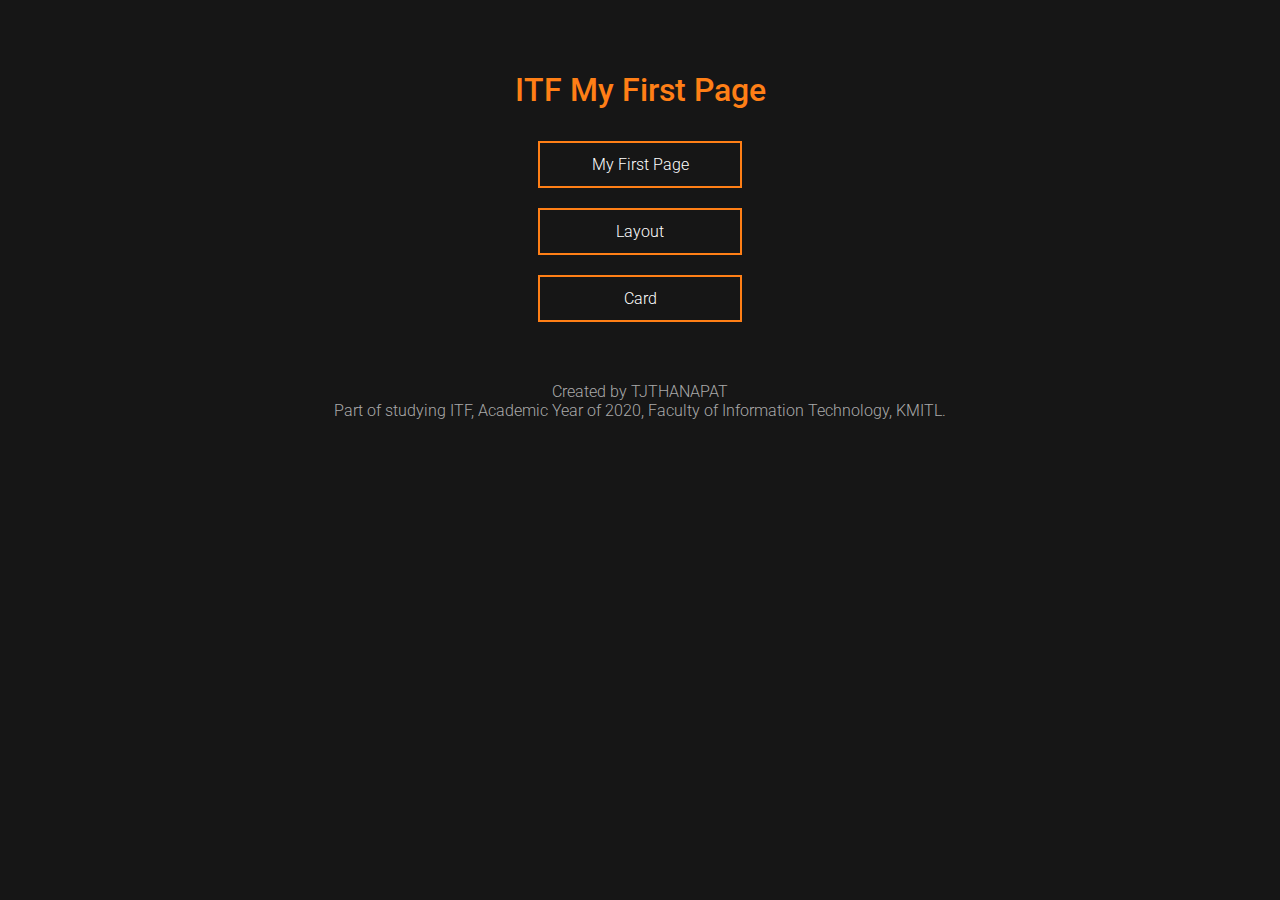
<file: index.html>
<!DOCTYPE html>
<html lang="en">
<head>
    <meta charset="UTF-8">
    <meta name="viewport" content="width=device-width, initial-scale=1.0">
    <title>ITF My First Page</title>
    <link href="https://fonts.googleapis.com/css2?family=Roboto:wght@300;500&display=swap" rel="stylesheet">
    <style>
        :root {
            --orange:  #ff7f16;
        }
        body {
            background-color: #161616;
            font-family: "Roboto", sans-serif;
            font-weight: 300;
        }
        .wrapper {
            display: flex;
            flex-direction: column;
            align-items: center;
            margin: 50px auto;
            text-align: center;
        }
        h1 {
            color: var(--orange);
            font-weight: 500;
        }
        a {
            border: 2px solid var(--orange);
            padding: 12px 25px;
            margin: 10px;
            min-width: 150px;
            color: #ffffff;
            text-decoration: none;
        }
        a:hover{
            background-color: var(--orange);
        }
        p {
            color: #aaaaaa;
            margin-top: 50px;
        }
    </style>
</head>
<body>
    <div class="wrapper">
        <h1>ITF My First Page</h1>
        <a href="./my-first-page/my-first-page.html">My First Page</a>
        <a href="./layout/layout.html">Layout</a>
        <a href="./card/card.html">Card</a>
        <p>Created by TJTHANAPAT<br>Part of studying ITF, Academic Year of 2020, Faculty of Information Technology, KMITL.</p>
    </div>

    
</body>
</html>
</file>
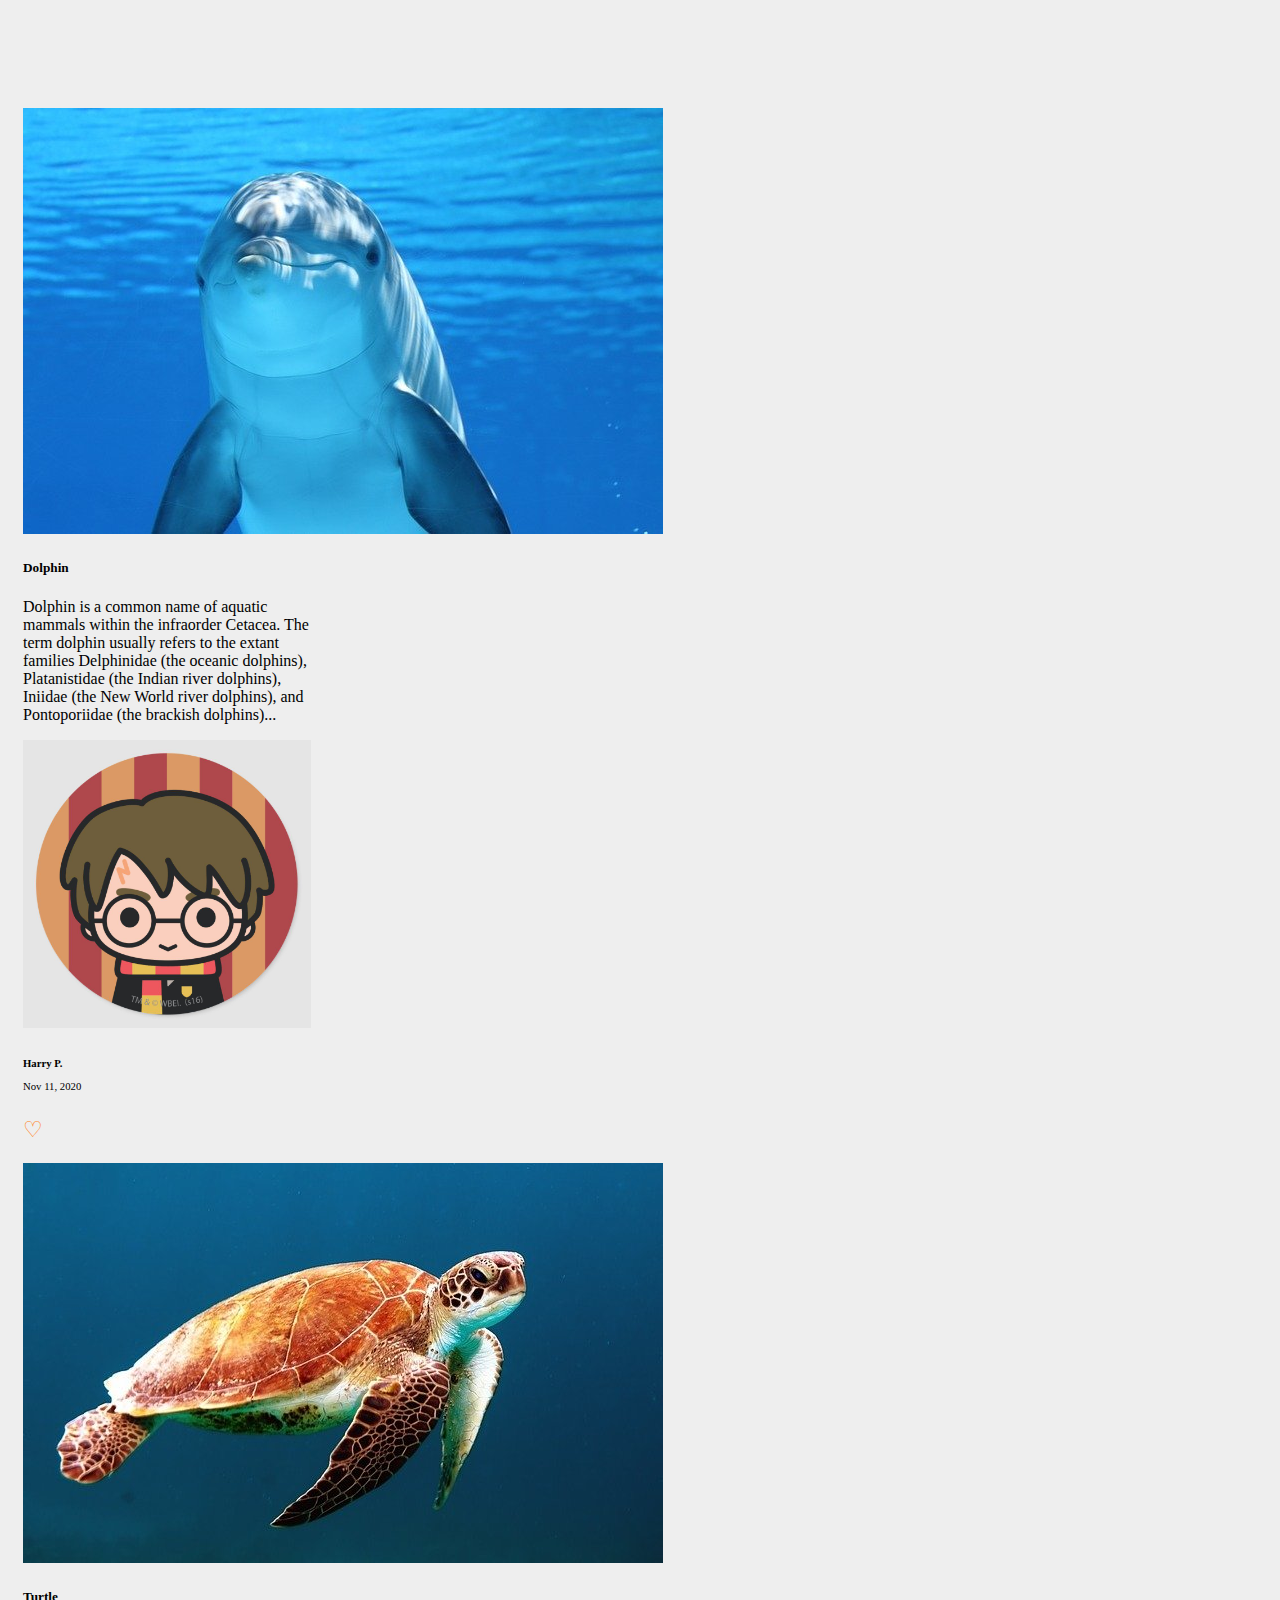
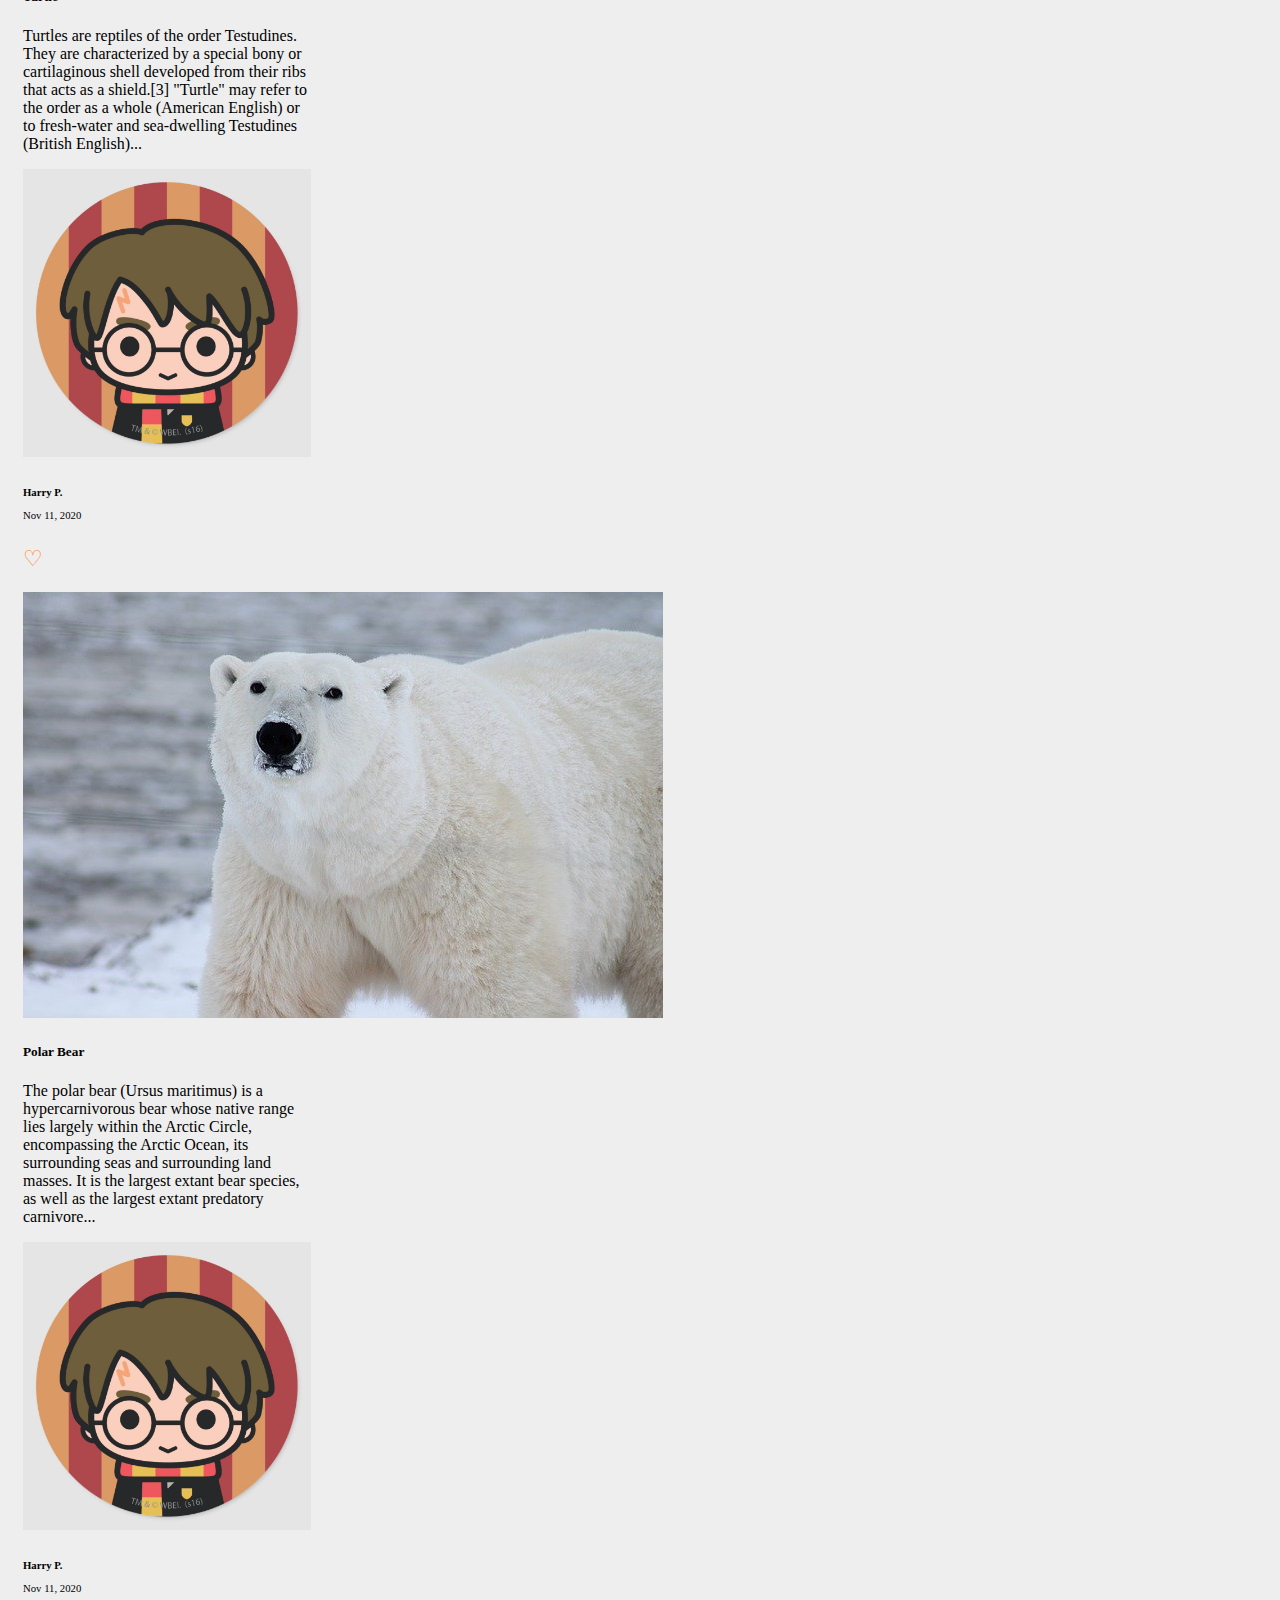
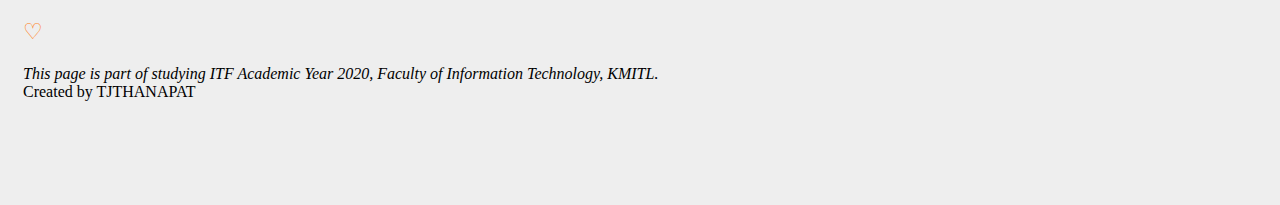
<file: card/card.html>
<!DOCTYPE html>
<html lang="en">
<head>
    <meta charset="UTF-8">
    <meta name="viewport" content="width=device-width, initial-scale=1.0">
    <title>Card with Bootstrap</title>
    <link rel="stylesheet" href="https://cdn.jsdelivr.net/npm/bootstrap@4.5.3/dist/css/bootstrap.min.css" integrity="sha384-TX8t27EcRE3e/ihU7zmQxVncDAy5uIKz4rEkgIXeMed4M0jlfIDPvg6uqKI2xXr2" crossorigin="anonymous">
    <style>
        body {
            background-color: #eeeeee;
            padding: 80px 15px;
        }
        .card {
            margin-top: 20px;
            margin-bottom: 20px;
        }
        .card .card-timestamp {
            font-weight: 200;
        }
        .card .card-like-btn {
            font-size: 22px;
            color: #ff7f16;
        }
        .card .card-like-btn:hover {
            color: #c06216;
            text-decoration: none;
        }
    </style>
</head>
<body>
    <div class="container">
        <div class="row">
            <div class="col-sm">
                <div class="card" style="width: 18rem;">
                    <img class="card-img-top" src="img/dolphin.jpg" alt="Card image cap">
                    <div class="card-body">
                        <h5 class="card-title">Dolphin</h5>
                        <p class="card-text">
                            Dolphin is a common name of aquatic mammals within the infraorder Cetacea. The term dolphin usually refers to the extant families Delphinidae (the oceanic dolphins), Platanistidae (the Indian river dolphins), Iniidae (the New World river dolphins), and Pontoporiidae (the brackish dolphins)...
                        </p>
                    </div>
                    <div class="card-body">
                        <div class="row">
                            <div class="col-3">
                                <img src="img/avatar_harry.jpg" width="100%">
                            </div>
                            <div class="col-6">
                                <h6 class="card-author">Harry P.</56>
                                <p class="card-timestamp">Nov 11, 2020</p>
                            </div>
                            <div class="col-3 text-center">
                                <a class="card-like-btn">♡</a>
                            </div>
                        </div>                        
                    </div>
                </div>
            </div>
            <div class="col-sm">
                <div class="card" style="width: 18rem;">
                    <img class="card-img-top" src="img/turtle.jpg" alt="Card image cap">
                    <div class="card-body">
                        <h5 class="card-title">Turtle</h5>
                        <p class="card-text">
                            Turtles are reptiles of the order Testudines. They are characterized by a  special bony or cartilaginous shell developed from their ribs that acts as a shield.[3] "Turtle" may refer to the order as a whole (American English) or to fresh-water and sea-dwelling Testudines (British English)...
                        </p>
                    </div>
                    <div class="card-body">
                        <div class="row">
                            <div class="col-3">
                                <img src="img/avatar_harry.jpg" width="100%">
                            </div>
                            <div class="col-6">
                                <h6 class="card-author">Harry P.</56>
                                <p class="card-timestamp">Nov 11, 2020</p>
                            </div>
                            <div class="col-3 text-center">
                                <a class="card-like-btn">♡</a>
                            </div>
                        </div>                        
                    </div>
                </div>
            </div>
            <div class="col-sm">
                <div class="card" style="width: 18rem;">
                    <img class="card-img-top" src="img/polar-bear.jpg" alt="Card image cap">
                    <div class="card-body">
                        <h5 class="card-title">Polar Bear</h5>
                        <p class="card-text">
                            The polar bear (Ursus maritimus) is a hypercarnivorous bear whose native range lies largely within the Arctic Circle, encompassing the Arctic Ocean, its surrounding seas and surrounding land masses. It is the largest extant bear species, as well as the largest extant predatory carnivore...
                        </p>
                    </div>
                    <div class="card-body">
                        <div class="row">
                            <div class="col-3">
                                <img src="img/avatar_harry.jpg" width="100%">
                            </div>
                            <div class="col-6">
                                <h6 class="card-author">Harry P.</56>
                                <p class="card-timestamp">Nov 11, 2020</p>
                            </div>
                            <div class="col-3 text-center">
                                <a class="card-like-btn">♡</a>
                            </div>
                        </div>                        
                    </div>
                </div>
            </div>

        </div>
        <footer class="mt-5">
            <p>
                <i>This page is part of studying ITF Academic Year 2020, Faculty of Information Technology, KMITL.</i><br>Created by TJTHANAPAT
            </p>
        </footer>
    </div>
</body>
</html>
</file>
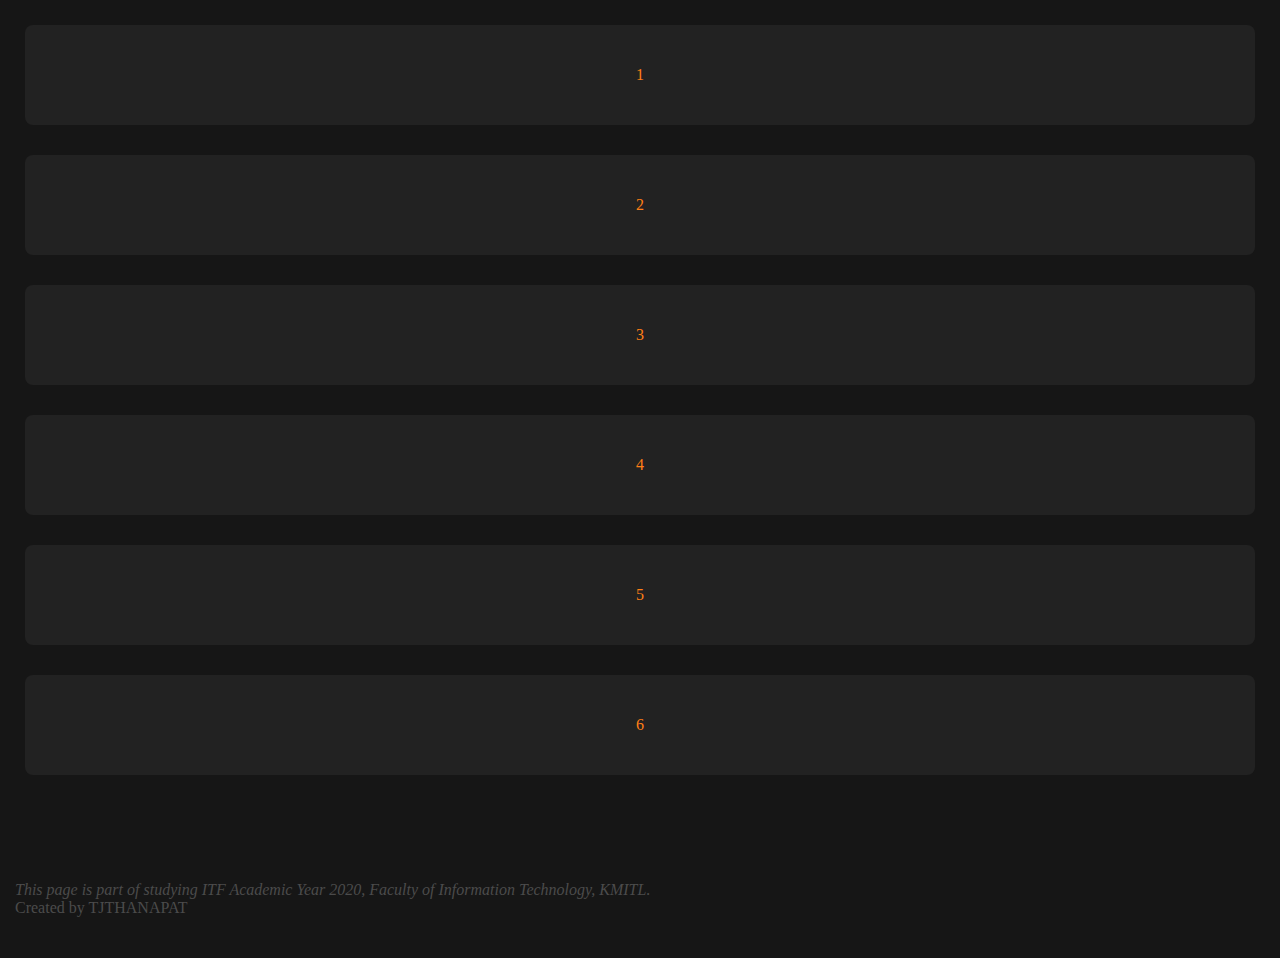
<file: lab02/lab02.html>
<!DOCTYPE html>
<html lang="en">
<head>
    <meta charset="UTF-8">
    <meta name="viewport" content="width=device-width, initial-scale=1.0">
    <title>Layout with Bootstrap</title>
    <link rel="stylesheet" href="https://cdn.jsdelivr.net/npm/bootstrap@4.5.3/dist/css/bootstrap.min.css" integrity="sha384-TX8t27EcRE3e/ihU7zmQxVncDAy5uIKz4rEkgIXeMed4M0jlfIDPvg6uqKI2xXr2" crossorigin="anonymous">
    <link href="style.css" rel="stylesheet">

</head>
<body>
    <div class="container-fluid">
        <div class="row layout-height">
            <div class="col-md-6 cell">
                <div class="cell-body">
                    <p>1</p>
                </div>
            </div>
            <div class="col-md-6">
                <div class="row height-100">
                    <div class="col-sm-6">
                        <div class="row height-100">
                            <div class="col-12 cell" style="height: 33%;">
                                <div class="cell-body">
                                    <p>2</p>
                                </div>
                            </div>
                            <div class="col-12 cell" style="height: 33%;">
                                <div class="cell-body">
                                    <p>3</p>
                                </div>
                            </div>
                            <div class="col-12 cell" style="height: 33%;">
                                <div class="cell-body">
                                    <p>4</p>
                                </div>
                            </div>
                        </div>
                        
                    </div>
                    <div class="col-sm-6">
                        <div class="row height-100">
                            <div class="col-12 cell" style="height: 66%;">
                                <div class="cell-body">
                                    <p>5</p>
                                </div>
                            </div>
                            <div class="col-12 cell" style="height: 34%;">
                                <div class="cell-body">
                                    <p>6</p>
                                </div>
                            </div>
                        </div>
                        
                    </div>
                </div>
            </div>
        </div>
        
    </div>
    <footer>
        <p>
            <i>This page is part of studying ITF Academic Year 2020, Faculty of Information Technology, KMITL.</i><br>Created by TJTHANAPAT
        </p>
    </footer>
</body>
</html>
</file>
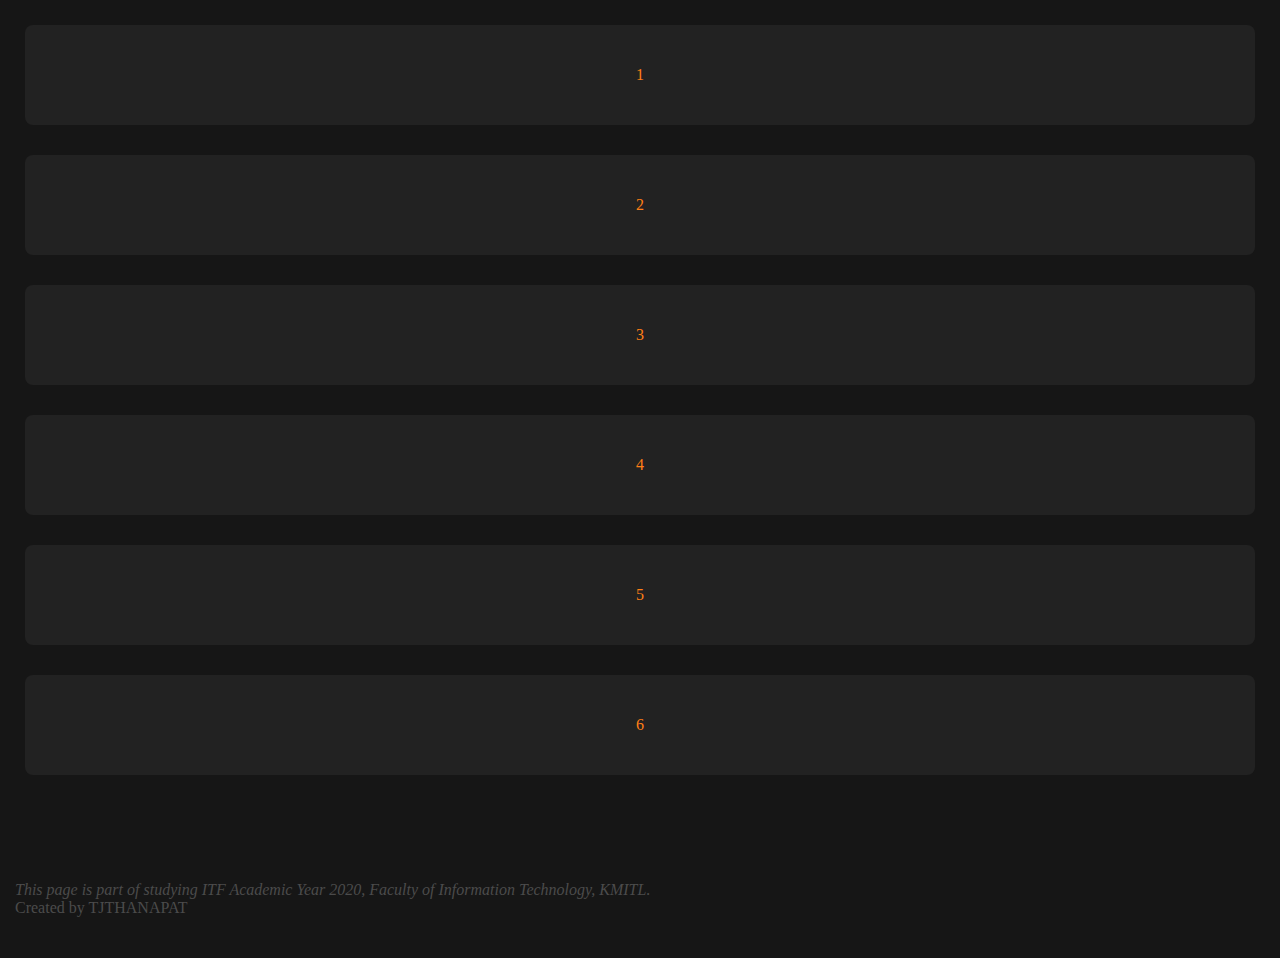
<file: lab02/layout.html>
<!DOCTYPE html>
<html lang="en">
<head>
    <meta charset="UTF-8">
    <meta name="viewport" content="width=device-width, initial-scale=1.0">
    <title>Layout with Bootstrap</title>
    <link rel="stylesheet" href="https://cdn.jsdelivr.net/npm/bootstrap@4.5.3/dist/css/bootstrap.min.css" integrity="sha384-TX8t27EcRE3e/ihU7zmQxVncDAy5uIKz4rEkgIXeMed4M0jlfIDPvg6uqKI2xXr2" crossorigin="anonymous">
    <link href="layout_style.css" rel="stylesheet">

</head>
<body>
    <div class="container-fluid">
        <div class="row layout-height">
            <div class="col-md-6 cell">
                <div class="cell-body">
                    <p>1</p>
                </div>
            </div>
            <div class="col-md-6">
                <div class="row height-100">
                    <div class="col-sm-6">
                        <div class="row height-100">
                            <div class="col-12 cell" style="height: 33%;">
                                <div class="cell-body">
                                    <p>2</p>
                                </div>
                            </div>
                            <div class="col-12 cell" style="height: 33%;">
                                <div class="cell-body">
                                    <p>3</p>
                                </div>
                            </div>
                            <div class="col-12 cell" style="height: 33%;">
                                <div class="cell-body">
                                    <p>4</p>
                                </div>
                            </div>
                        </div>
                        
                    </div>
                    <div class="col-sm-6">
                        <div class="row height-100">
                            <div class="col-12 cell" style="height: 66%;">
                                <div class="cell-body">
                                    <p>5</p>
                                </div>
                            </div>
                            <div class="col-12 cell" style="height: 34%;">
                                <div class="cell-body">
                                    <p>6</p>
                                </div>
                            </div>
                        </div>
                        
                    </div>
                </div>
            </div>
        </div>
        
    </div>
    <footer>
        <p>
            <i>This page is part of studying ITF Academic Year 2020, Faculty of Information Technology, KMITL.</i><br>Created by TJTHANAPAT
        </p>
    </footer>
</body>
</html>
</file>
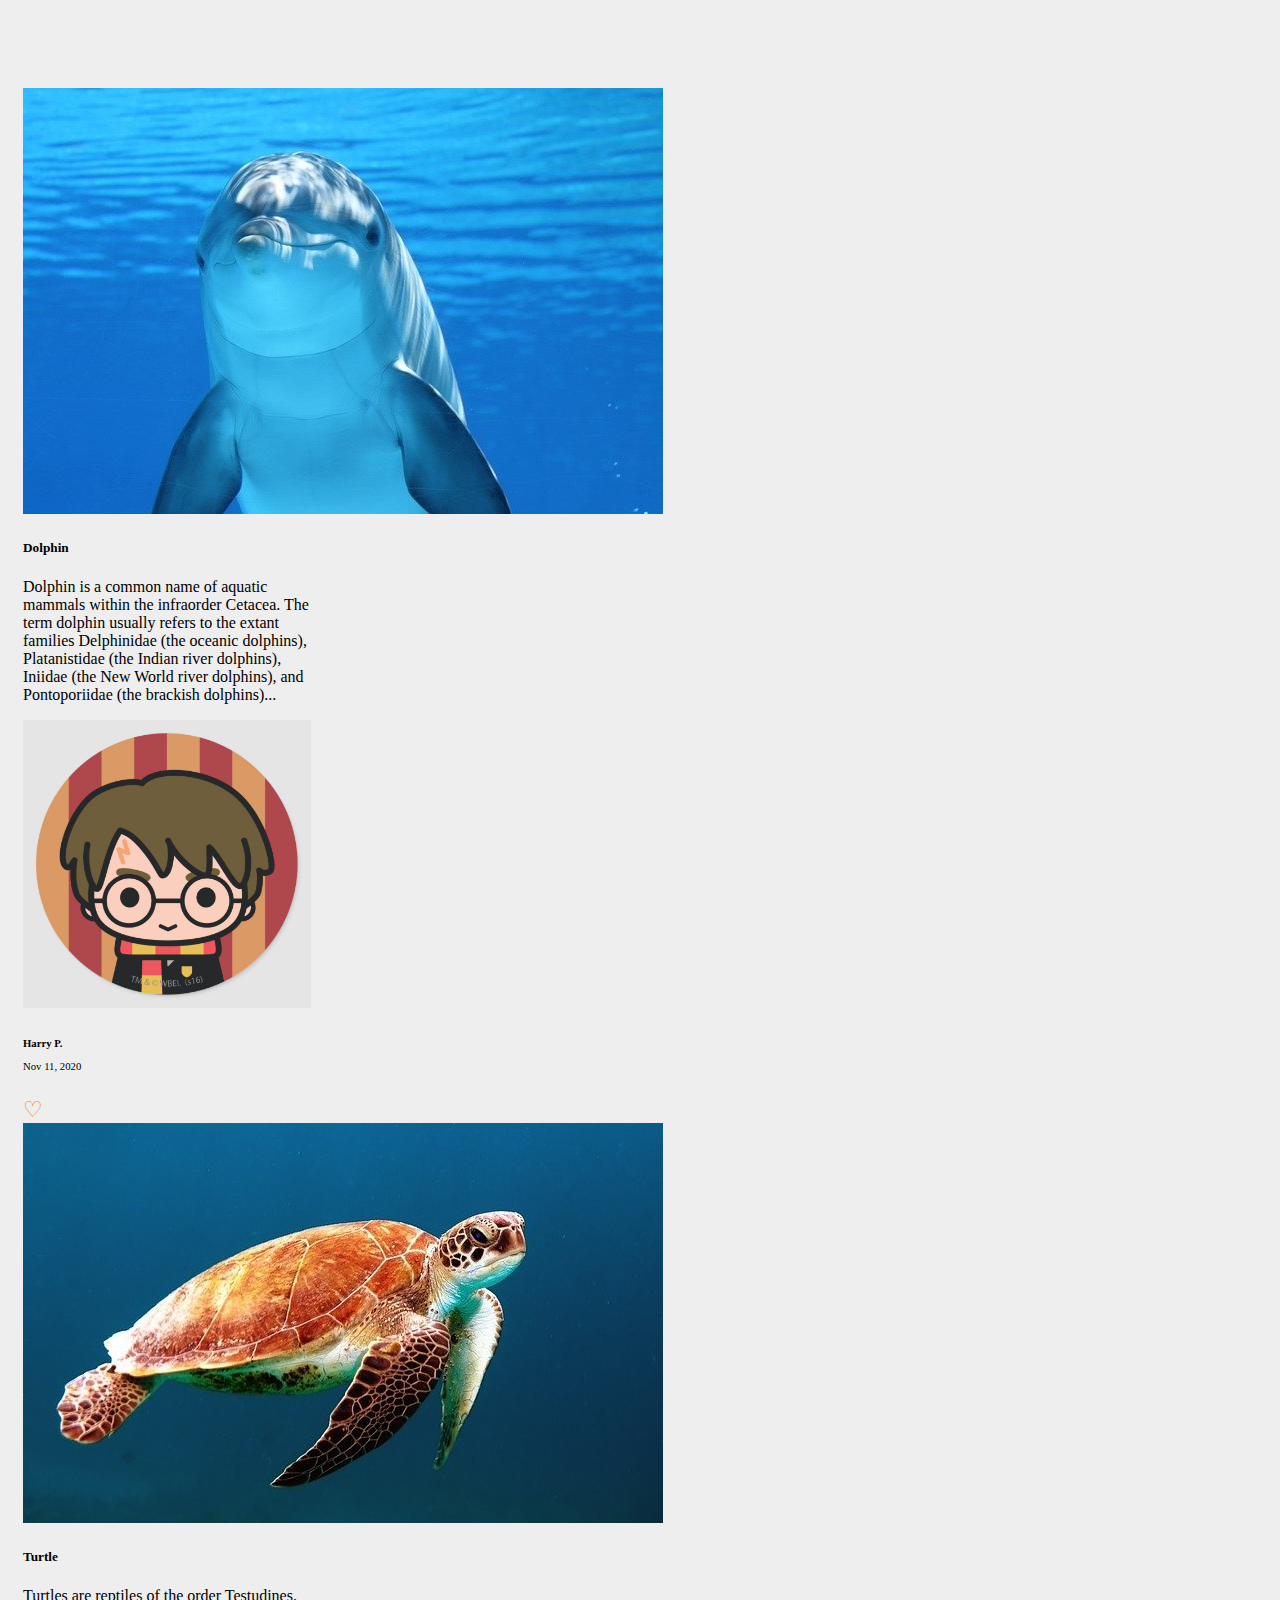
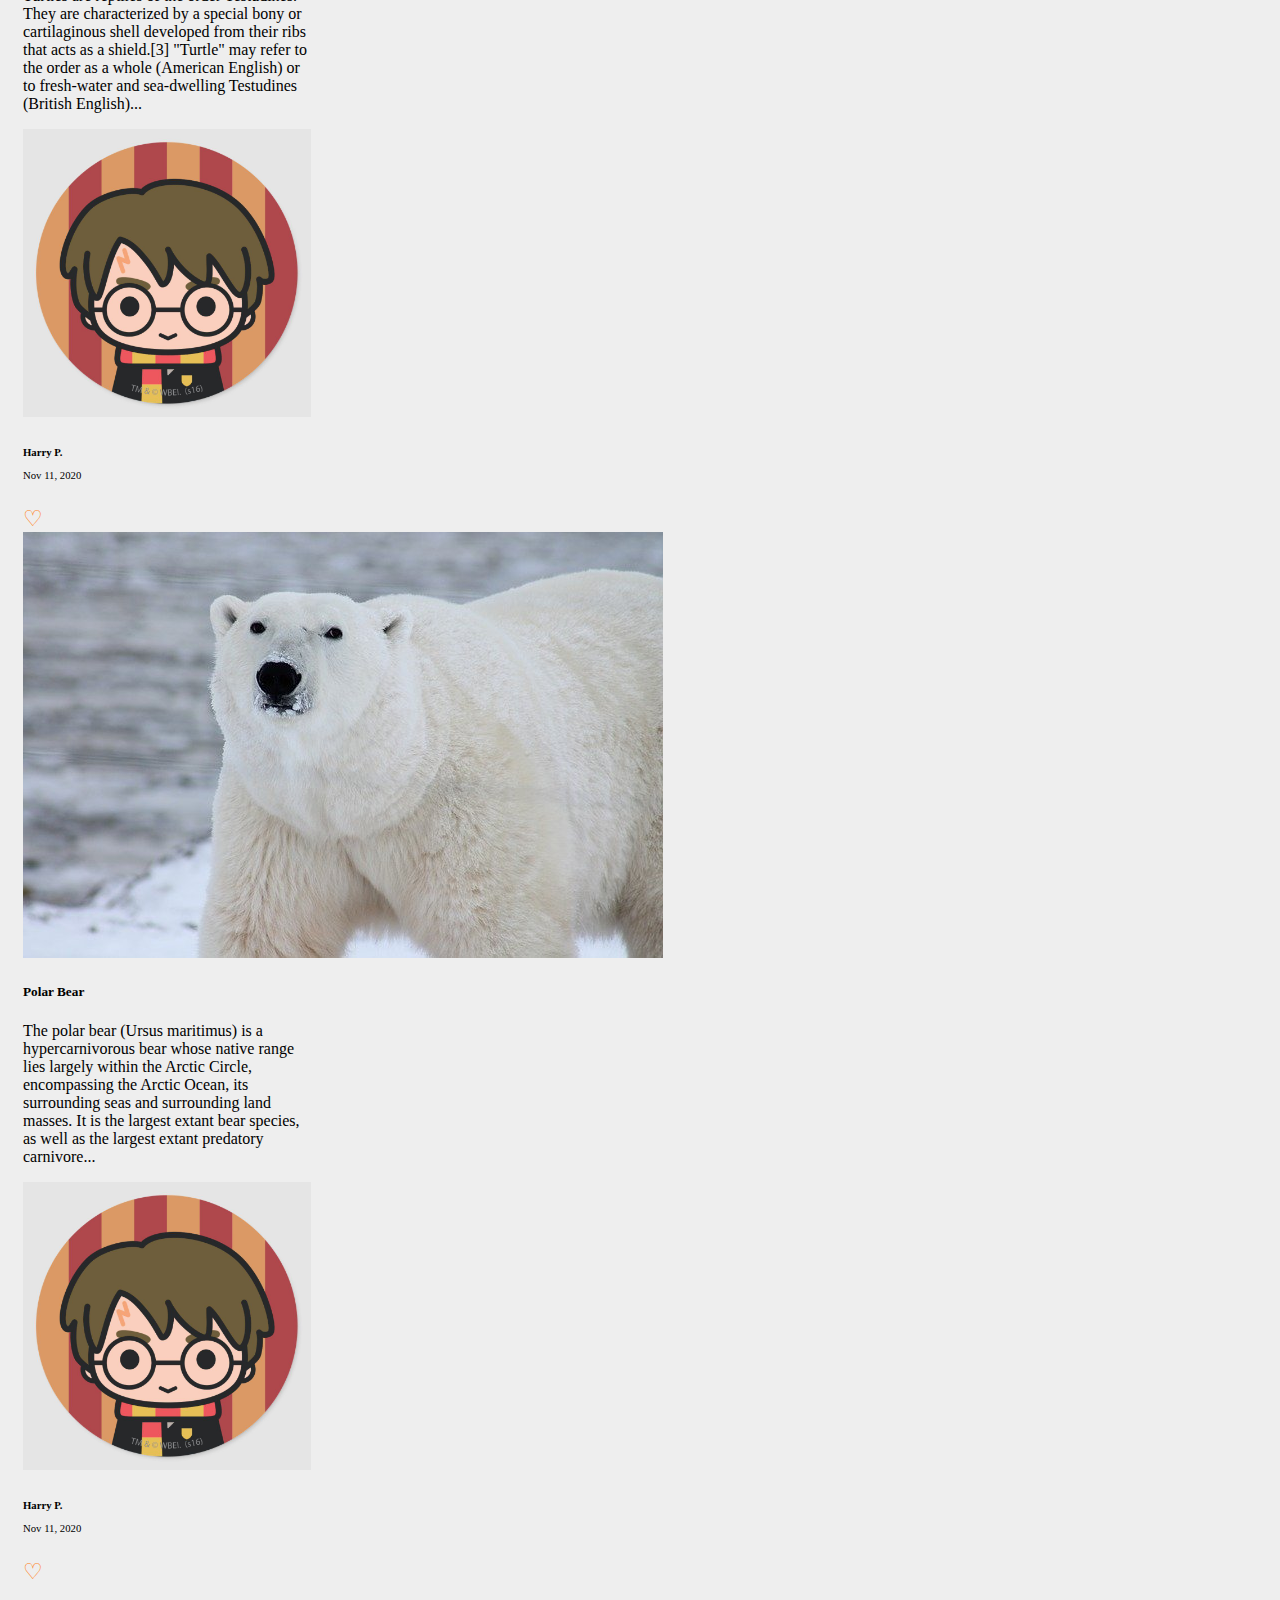
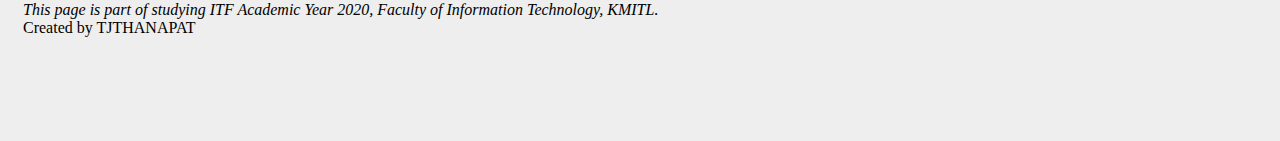
<file: lab02_2/card.html>
<!DOCTYPE html>
<html lang="en">
<head>
    <meta charset="UTF-8">
    <meta name="viewport" content="width=device-width, initial-scale=1.0">
    <title>Card with Bootstrap</title>
    <link rel="stylesheet" href="https://cdn.jsdelivr.net/npm/bootstrap@4.5.3/dist/css/bootstrap.min.css" integrity="sha384-TX8t27EcRE3e/ihU7zmQxVncDAy5uIKz4rEkgIXeMed4M0jlfIDPvg6uqKI2xXr2" crossorigin="anonymous">
    <style>
        body {
            background-color: #eeeeee;
            padding: 80px 15px;
        }
        .card .card-timestamp {
            font-weight: 200;
        }
        .card .card-like-btn {
            font-size: 22px;
            color: #ff7f16;
        }
        .card .card-like-btn:hover {
            color: #c06216;
            text-decoration: none;
        }
    </style>
</head>
<body>
    <div class="container">
        <div class="row">
            <div class="col-sm">
                <div class="card" style="width: 18rem;">
                    <img class="card-img-top" src="img/dolphin.jpg" alt="Card image cap">
                    <div class="card-body">
                        <h5 class="card-title">Dolphin</h5>
                        <p class="card-text">
                            Dolphin is a common name of aquatic mammals within the infraorder Cetacea. The term dolphin usually refers to the extant families Delphinidae (the oceanic dolphins), Platanistidae (the Indian river dolphins), Iniidae (the New World river dolphins), and Pontoporiidae (the brackish dolphins)...
                        </p>
                    </div>
                    <div class="card-body">
                        <div class="row">
                            <div class="col-3">
                                <img src="img/avatar_harry.jpg" width="100%">
                            </div>
                            <div class="col-6">
                                <h6 class="card-author">Harry P.</56>
                                <p class="card-timestamp">Nov 11, 2020</p>
                            </div>
                            <div class="col-3 text-center">
                                <a class="card-like-btn">♡</a>
                            </div>
                        </div>                        
                    </div>
                </div>
            </div>
            <div class="col-sm">
                <div class="card" style="width: 18rem;">
                    <img class="card-img-top" src="img/turtle.jpg" alt="Card image cap">
                    <div class="card-body">
                        <h5 class="card-title">Turtle</h5>
                        <p class="card-text">
                            Turtles are reptiles of the order Testudines. They are characterized by a  special bony or cartilaginous shell developed from their ribs that acts as a shield.[3] "Turtle" may refer to the order as a whole (American English) or to fresh-water and sea-dwelling Testudines (British English)...
                        </p>
                    </div>
                    <div class="card-body">
                        <div class="row">
                            <div class="col-3">
                                <img src="img/avatar_harry.jpg" width="100%">
                            </div>
                            <div class="col-6">
                                <h6 class="card-author">Harry P.</56>
                                <p class="card-timestamp">Nov 11, 2020</p>
                            </div>
                            <div class="col-3 text-center">
                                <a class="card-like-btn">♡</a>
                            </div>
                        </div>                        
                    </div>
                </div>
            </div>
            <div class="col-sm">
                <div class="card" style="width: 18rem;">
                    <img class="card-img-top" src="img/polar-bear.jpg" alt="Card image cap">
                    <div class="card-body">
                        <h5 class="card-title">Polar Bear</h5>
                        <p class="card-text">
                            The polar bear (Ursus maritimus) is a hypercarnivorous bear whose native range lies largely within the Arctic Circle, encompassing the Arctic Ocean, its surrounding seas and surrounding land masses. It is the largest extant bear species, as well as the largest extant predatory carnivore...
                        </p>
                    </div>
                    <div class="card-body">
                        <div class="row">
                            <div class="col-3">
                                <img src="img/avatar_harry.jpg" width="100%">
                            </div>
                            <div class="col-6">
                                <h6 class="card-author">Harry P.</56>
                                <p class="card-timestamp">Nov 11, 2020</p>
                            </div>
                            <div class="col-3 text-center">
                                <a class="card-like-btn">♡</a>
                            </div>
                        </div>                        
                    </div>
                </div>
            </div>

        </div>
        <footer class="mt-5">
            <p>
                <i>This page is part of studying ITF Academic Year 2020, Faculty of Information Technology, KMITL.</i><br>Created by TJTHANAPAT
            </p>
        </footer>
    </div>
</body>
</html>
</file>
<file: lab02/style.css>
html,
body {
  padding: 0;
  margin: 0;
}
body {
  height: 100%;
  background-color: #161616;
}

.cell {
  padding: 15px;
}
.cell-body {
  height: 100%;
  padding: 25px 20px;
  background-color: #222222;
  color: #ff7f16;
  border-radius: 8px;
  text-align: center;
}

.layout-height {
  padding: 10px;
  min-height: calc(100vh - 5rem) !important;
}

.height-100 {
  height: 100% !important;
}

footer {
  margin: 10px 0;
  padding: 15px;
  color: #4b4b4b;
}
</file>
<file: lab02/layout_style.css>
html,
body {
  padding: 0;
  margin: 0;
}
body {
  height: 100%;
  background-color: #161616;
}

.cell {
  padding: 15px;
}
.cell-body {
  height: 100%;
  padding: 25px 20px;
  background-color: #222222;
  color: #ff7f16;
  border-radius: 8px;
  text-align: center;
}

.layout-height {
  padding: 10px;
  min-height: calc(100vh - 5rem) !important;
}

.height-100 {
  height: 100% !important;
}

footer {
  margin: 10px 0;
  padding: 15px;
  color: #4b4b4b;
}
</file>
